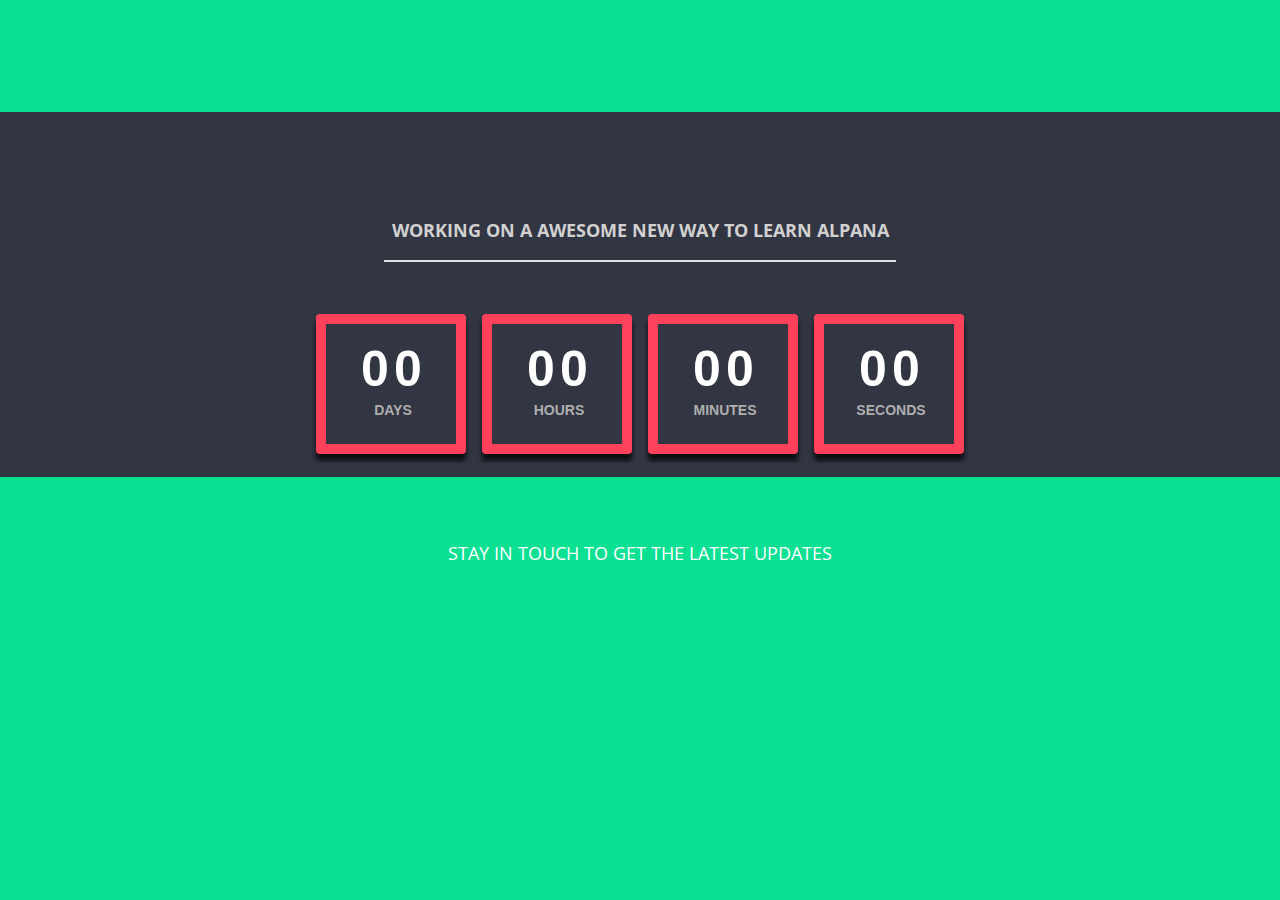
<file: index_2.html>
<!--
Author: W3layouts
Author URL: http://w3layouts.com
License: Creative Commons Attribution 3.0 Unported
License URL: http://creativecommons.org/licenses/by/3.0/
-->
<!DOCTYPE html>
<html>
<head>
<title>Geru Biswaar</title>
<meta name="viewport" content="width=device-width, initial-scale=1">
<meta name="keywords" content="ALPANA" />
<!--css-->
<link rel="stylesheet" href="css/style_timer.css" type="text/css">
<link rel="stylesheet" href="css/jquery.countdown.css" />
<!--/css-->
<!--js-->
<script src="js/jquery.min.js"></script>
<script src="js/jquery.countdown.js"></script>
<script src="js/script.js"></script>
<!--js-->
<!-- webfonts -->
<link href='//fonts.googleapis.com/css?family=Open+Sans:400,300,700,800' rel='stylesheet' type='text/css'>
<!-- webfonts --> 
</head>
<body> 


<script>
  window.fbAsyncInit = function() {
    FB.init({
      appId      : '1070066693044549',
      xfbml      : true,
      version    : 'v2.5'
    });

    // ADD ADDITIONAL FACEBOOK CODE HERE
	
	
	// Place following code after FB.init call.

	function onLogin(response) {
	  if (response.status == 'connected') {
		FB.api('/me?fields=first_name', function(data) {
		  var welcomeBlock = document.getElementById('fb-welcome');
		  welcomeBlock.innerHTML = 'Hello, ' + data.first_name + '!';
		});
	  }
	}


	FB.getLoginStatus(function(response) {
	  // Check login status on load, and if the user is
	  // already logged in, go directly to the welcome message.
	  if (response.status == 'connected') {
		onLogin(response);
	  } else {
		// Otherwise, show Login dialog first.
		FB.login(function(response) {
		  onLogin(response);
		}, {scope: 'user_friends, email'});
	  }
	});


  (function(d, s, id){
     var js, fjs = d.getElementsByTagName(s)[0];
     if (d.getElementById(id)) {return;}
     js = d.createElement(s); js.id = id;
     js.src = "//connect.facebook.net/en_US/sdk.js";
     fjs.parentNode.insertBefore(js, fjs);
   }(document, 'script', 'facebook-jssdk'));
</script>


<div >
<h1 id="fb-welcome"></h1>

<div class="banner">
	<div class="wrap">
		<div class="banner-text">
			<h1></h1>
			<h2>Working on a Awesome new Way to Learn ALPANA</h2>	
				<div class="timer_wrap">
					<div id="counter"> </div>		
				</div> 	
		</div>				
	</div>  	
	<div class="clear"> </div>
</div> 
<div class="banner-text-info">
<a href="" >
	<p>Stay in Touch to get the latest updates</p></a>
	<div
  class="fb-like"
  data-share="true"
  data-width="450"
  data-show-faces="true">
</div>
</div>
	<script>
	  (function(i,s,o,g,r,a,m){i['GoogleAnalyticsObject']=r;i[r]=i[r]||function(){
	  (i[r].q=i[r].q||[]).push(arguments)},i[r].l=1*new Date();a=s.createElement(o),
	  m=s.getElementsByTagName(o)[0];a.async=1;a.src=g;m.parentNode.insertBefore(a,m)
	  })(window,document,'script','//www.google-analytics.com/analytics.js','ga');

	  ga('create', 'UA-68262183-1', 'auto');
	  ga('send', 'pageview');
	</script>
	
</div>
</body>
</html>
</file>
<file: css/style_timer.css>
/*--
Author: W3layouts
Author URL: http://w3layouts.com
License: Creative Commons Attribution 3.0 Unported
License URL: http://creativecommons.org/licenses/by/3.0/
--*/
/* reset */
html,body,div,span,applet,object,iframe,h1,h2,h3,h4,h5,h6,p,blockquote,pre,a,abbr,acronym,address,big,cite,code,del,dfn,em,img,ins,kbd,q,s,samp,small,strike,strong,sub,sup,tt,var,b,u,i,dl,dt,dd,ol,nav ul,nav li,fieldset,form,label,legend,table,caption,tbody,tfoot,thead,tr,th,td,article,aside,canvas,details,embed,figure,figcaption,footer,header,hgroup,menu,nav,output,ruby,section,summary,time,mark,audio,video{margin:0;padding:0;border:0;font-size:100%;font:inherit;vertical-align:baseline;}
article, aside, details, figcaption, figure,footer, header, hgroup, menu, nav, section {display: block;}
ol,ul{list-style:none;margin:0px;padding:0px;}
blockquote,q{quotes:none;}
blockquote:before,blockquote:after,q:before,q:after{content:'';content:none;}
table{border-collapse:collapse;border-spacing:0;}
/* start editing from here */
a{text-decoration:none;}
.txt-rt{text-align:right;}/* text align right */
.txt-lt{text-align:left;}/* text align left */
.txt-center{text-align:center;}/* text align center */
.float-rt{float:right;}/* float right */
.float-lt{float:left;}/* float left */
.clear{clear:both;}/* clear float */
.pos-relative{position:relative;}/* Position Relative */
.pos-absolute{position:absolute;}/* Position Absolute */
.vertical-base{	vertical-align:baseline;}/* vertical align baseline */
.vertical-top{	vertical-align:top;}/* vertical align top */
nav.vertical ul li{	display:block;}/* vertical menu */
nav.horizontal ul li{	display: inline-block;}/* horizontal menu */
img{max-width:100%;}
/*end reset*/
html, body{
    background: #0BE093;
    font-family: 'Open Sans', sans-serif;
    margin: 0;
}
.wrap{
	width:80%;
	margin:0 auto;
}
/* ---------- TIMER ---------- */
.timer_wrap{
  width: 92%;
  margin: 0 auto 0;
}
#counter {
	height:160px;
	font-size:60px;
	color: #FFF;
	overflow: hidden;
}
.timer{
	border-top:2px ridge #5F5F5F;
	border-bottom:2px ridge #5F5F5F;
}
.timer h4{
	font-size: 14px;
	color: #E5E5E5;
	font-style: normal;
	font-variant: normal;
	font-weight: lighter;
	letter-spacing: 1px;
	margin-top: 20px;
}
.countDays, .countHours, .countMinutes, .countSeconds {
	  display: inline-block;
	  width: 130px;
	  height: 120px;
	  background: #323542;
	  border: 10px solid#ff415b;
 	border-radius: 4px;
	-webkit-border-radius: 4px;
	-moz-border-radius: 4px;
	-o-border-radius: 4px;
	-webkit-box-shadow: 0px 7px 5px 0px rgba(0,0,0,0.75);
	-moz-box-shadow: 0px 7px 5px 0px rgba(0,0,0,0.75);
	box-shadow: 0px 7px 5px 0px rgba(0,0,0,0.75);
}
.points {
		float: left;
		width:40px;
		margin: 0;
		font-size: 44px;
		font-weight: bold;
		text-align: center;
		line-height: 138px;
		text-shadow: none;
		color:#FFF;
	    display: none;
}
.boxName {
    float: left;
    width: 100%;
    font-size: 14px;
    color: #AEAEAE;
    font-weight: 600;
    clear: both;
    padding: 2px;
    text-transform: uppercase;
}
/* ---------- /TIMER ---------- */
.banner {
    text-align: center;
    background: #323542;
    height: 390px;
    margin-top: 7em;
}
.banner-text h1 {
	color: #ff415b;
  font-size: 3em;
  font-weight: bold;
    padding-top: 2em;
}
.banner-text h2 {
  border-bottom: 2px solid#E0E0E0;
  width: 50%;
  margin: 1% auto 4%;
  padding-bottom: 1em;
  text-transform: uppercase;
  font-weight: bold;
  font-size: 1.1em;
  color: #D2D1D1;
}
form input[type="text"] {
    color: #A3A6AE;
    outline: 0;
    padding: 11px;
    border: 1px solid#E4E4E4;
    width: 74%;
    border-radius: 3px;
    -webkit-border-radius: 3px;
    -moz-border-radius: 3px;
    -o-border-radius: 3px;
}
input[type="submit"] {
	outline: 0;
	color: #fff;
	font-size: 14px;
	background: #ff415b;
	border-radius:3px;
	-webkit-border-radius: 3px;
	-moz-border-radius: 3px;
	-o-border-radius: 3px;
	border: none;
	  padding: 11px 18px;
	  text-transform: uppercase;
	    cursor: pointer;
	        transition:0.5s all;
	-webkit-transition:0.5s all;
	-moz-transition:0.5s all;
	-o-transition:0.5s all;
	-ms-transition:0.5s all;
}
input[type="submit"]:hover {
	background: #B93345;
	color: #fff;
	text-decoration:none;
		transition: 0.5s all;
	-webkit-transition: 0.5s all;
	-moz-transition: 0.5s all;
	-o-transition: 0.5s all;
	-ms-transition: 0.5s all;
}
.banner-text-info p {
	  text-align: center;
	  font-size: 1.1em;
	  text-transform: uppercase;
	  color: #fff;
	    margin-bottom: 2em;
}
.form-info {
    width: 33.5%;
    margin: 1% auto;
    background: #fff;
    padding: 3px 3px;
    border-radius: 3px;
    -webkit-border-radius: 3px;
    -moz-border-radius: 3px;
    -o-border-radius: 3px;
    -ms-border-radius: 3px;
}
.banner-text-info {
  margin-top: 4em;
}
/*--copyrights--*/
.copy-rights {
  padding: 3em 0;
  text-align: center;
}
.copy-rights p {
	color:#fff;
}
.copy-rights p a {
	color:#fff;
	 color: #fff;
    padding-left: 4px;
        transition:0.5s all;
	-webkit-transition:0.5s all;
	-moz-transition:0.5s all;
	-o-transition:0.5s all;
	-ms-transition:0.5s all;
}
.copy-rights p a:hover {
	color:#323542;
	    transition:0.5s all;
	-webkit-transition:0.5s all;
	-moz-transition:0.5s all;
	-o-transition:0.5s all;
	-ms-transition:0.5s all;
}
/*--/copyrights--*/
/*--start-responsive-design--*/
@media (max-width:1440px){
	html, body {
	   min-height: 246px;
	}
	.form-info {
	       width: 40%;
	}
}
@media (max-width:1366px){
	.form-info {
	   width: 42%;
	}
}
@media (max-width:1280px){
	.form-info {
	  width: 45%;
	}
	.banner {
		height: 365px;
	}
}
@media (max-width:1024px){
	.form-info {
	    width: 56%;
	}
	.banner-text h2 {
	  width: 70%;
	}
	html, body {
	  min-height: 587px;
	}
	.copy-rights {
	  padding: 1.5em 0 0;
	}
	.banner-text h1 {
	  padding-top: 1em;
	}
	.banner {
	  height: 343px;
	    margin-top: 4em;
	}
	.banner-text-info p {
	  padding-top: 2em;
	}
	.banner-text-info {
	  margin-top: 3em;
	}
}
@media (max-width:768px){
	.countDays, .countHours, .countMinutes, .countSeconds {
	  display: inline-block;
    width: 90px;
    height: 100px;
	}
	.form-info {
	  width: 72%;
	  text-align: center;
	}
	form input[type="text"] {
	   width: 73%;
	}
	.banner-text-info p {
	  margin-right: 5em;
	  font-size: 1em;
	  padding: 1em 0;
	}
	.timer_wrap {
	  width: 100%;
	}
	.banner-text h2 {
	  width: 90%;
	}
	.copy-rights {
	  padding: 7em 0 0;
	}
	.banner {
	  margin-top: 12em;
	}
}
@media (max-width:640px){
		.form-info {
    width: 54%;
	  text-align: center;
	}
	.banner {
	    height: 326px;
	}
	form input[type="text"] {
	  width: 67%;
	}
}
@media (max-width:480px){
	.countDays, .countHours, .countMinutes, .countSeconds {
	  display: inline-block;
	  width: 60px;
	  height: 95px;
	}
	.banner-text h1 {
	  font-size: 2em;
	     padding-top: .5em;
	}
	.banner {
	  height: 225px;
	}
	.banner-text h2 {
	  font-size: .8em;
	}
	.banner-text-info p {
	  margin-right: 4em;
	  font-size: .8em;
	  padding: 1em 0;
	}
	input[type="submit"] {
	  padding: 11px 8px;
	}
	form input[type="text"] {
	  width: 59%;
	}
	.form-info {
	    width: 60%;
	}
}
@media (max-width:414px){
	.form-info {
	    width: 73%;
	}
}
@media (max-width:384px){
	.form-info {
	    width: 83%;
	}
}
@media (max-width:375px){
	.form-info {
	    width: 80%;
	}
}
@media (max-width:320px){
	.wrap {
	  width: 95%;
	}
	.countDays, .countHours, .countMinutes, .countSeconds {
	  display: inline-block;
	  width: 60px;
	  height: 95px;
	}
	.banner-text h1 {
  		font-size: 1.7em;
  		padding-top: .6em;
	}
	.banner {
		  height: 185px;
		  margin-top: 6em;
	}
	.banner-text h2 {
		  font-size: .65em;
		      margin: 6% auto 0;
	}
	.banner-text-info p {
	  margin-right: 4em;
	  font-size: .6em;
	  padding: .1em 0;
	}
	input[type="submit"] {
	  padding: 11px 8px;
	}
	form input[type="text"] {
	  width: 59%;
	}
	.form-info {
	   width: 80%;
	}
	.copy-rights {
	    padding: 1.6em 0;
	}
	.banner-text-info {
	  margin-top: 3em;
	}
	.timer_wrap {
	  margin: -24px auto 0;
	}
}
/*--end-responsive-design--*/
</file>
